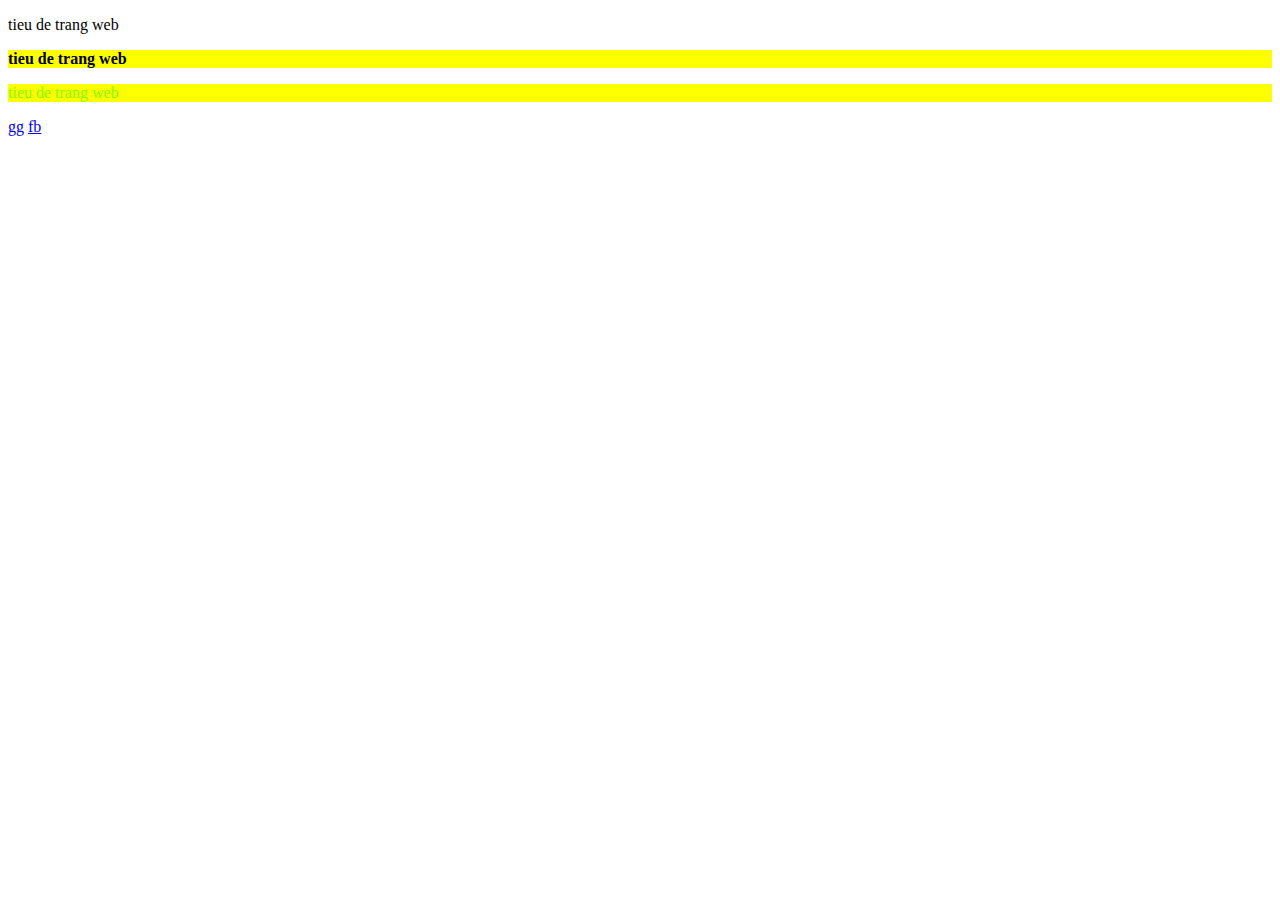
<file: Front-end/Lab1/index.html>
<!DOCTYPE html>
<html lang="en">
  <head>
    <meta charset="UTF-8" />
    <meta http-equiv="X-UA-Compatible" content="IE=edge" />
    <meta name="viewport" content="width=device-width, initial-scale=1.0" />
    <title>Techmaster</title>
    <link rel="stylesheet" href="./style.css">
    <link rel="preconnect" href="https://fonts.gstatic.com">
    <link href="https://fonts.googleapis.com/css2?family=Roboto:wght@100&display=swap" rel="stylesheet">
    <!-- <style>
        h1{
            color: red;
            background: rgb(21, 255, 0);
        }
        .mau-vang{
            background-color: yellow!important;
            font-weight: 800;
        }
        .font-other{
            font-weight: 400;
        }
        #classic-color{
            color: violet;
        }
    </style> -->
  </head>
  <body>
    <!-- <p>this <strong>is</strong> p tag</p>
    <h1>day la the tieu de</h1>
    <h2>day la the tieu de</h2>
    <h3>day la the tieu de</h3>
    <h4>day la the tieu de</h4>
    <h5>day la the tieu de</h5>
    <h6>day la the tieu de</h6> -->

    <!-- <p>day la the block</p>
    <p class="the-a the-a2">day la the block</p>
    <span>day la the inline</span><br />
    <hr />
    <span>day la the inline</span>
    <img alt="day la anh demo" src="images/1.jpg" /> -->

    <!-- <ul>
        <li>item 1</li>
        <li>item 2</li>
        <li>item 3</li>
    </ul>
    <p></p>
    <ol type="I">
        <li>item 1</li>
        <li>item 2</li>
        <li>item 3</li>
    </ol> -->

    <!-- <h1>Don xin nghi hoc</h1>
    <a href="https://www.facebook.com/"><b>Nguyen Xuan Lam</b></a>
    <span>lop: Front-end 16</span>
    <div>
        <p>Số liệu Bảo hiểm xã hội Việt Nam công bố sáng 16/4, cả nước có hơn 226.500 người hưởng bảo hiểm xã hội một lần; tăng hơn 46.400 người so với cùng kỳ năm 2020. Nguyên nhân chủ yếu là đại dịch kéo dài hơn một năm, nhiều lao động nghỉ việc, mất việc. Một số tỉnh có số người hưởng BHXH một lần tăng cao như Quảng Nam, Đà Nẵng...</p>
        <p>Số liệu Bảo hiểm xã hội Việt Nam công bố sáng 16/4, cả nước có hơn 226.500 người hưởng bảo hiểm xã hội một lần; tăng hơn 46.400 người so với cùng kỳ năm 2020. Nguyên nhân chủ yếu là đại dịch kéo dài hơn một năm, nhiều lao động nghỉ việc, mất việc. Một số tỉnh có số người hưởng BHXH một lần tăng cao như Quảng Nam, Đà Nẵng...</p> -->

        <p>tieu de trang web</p>
        <p class="mau-vang">tieu de trang web</p>
        <p class="mau-vang font-other" id="classic-color" style="color: chartreuse!important;">tieu de trang web</p>

        <a href="google.com">gg</a>
        <a href="fb.com">fb</a>
    </div>
  </body>
</html>
</file>
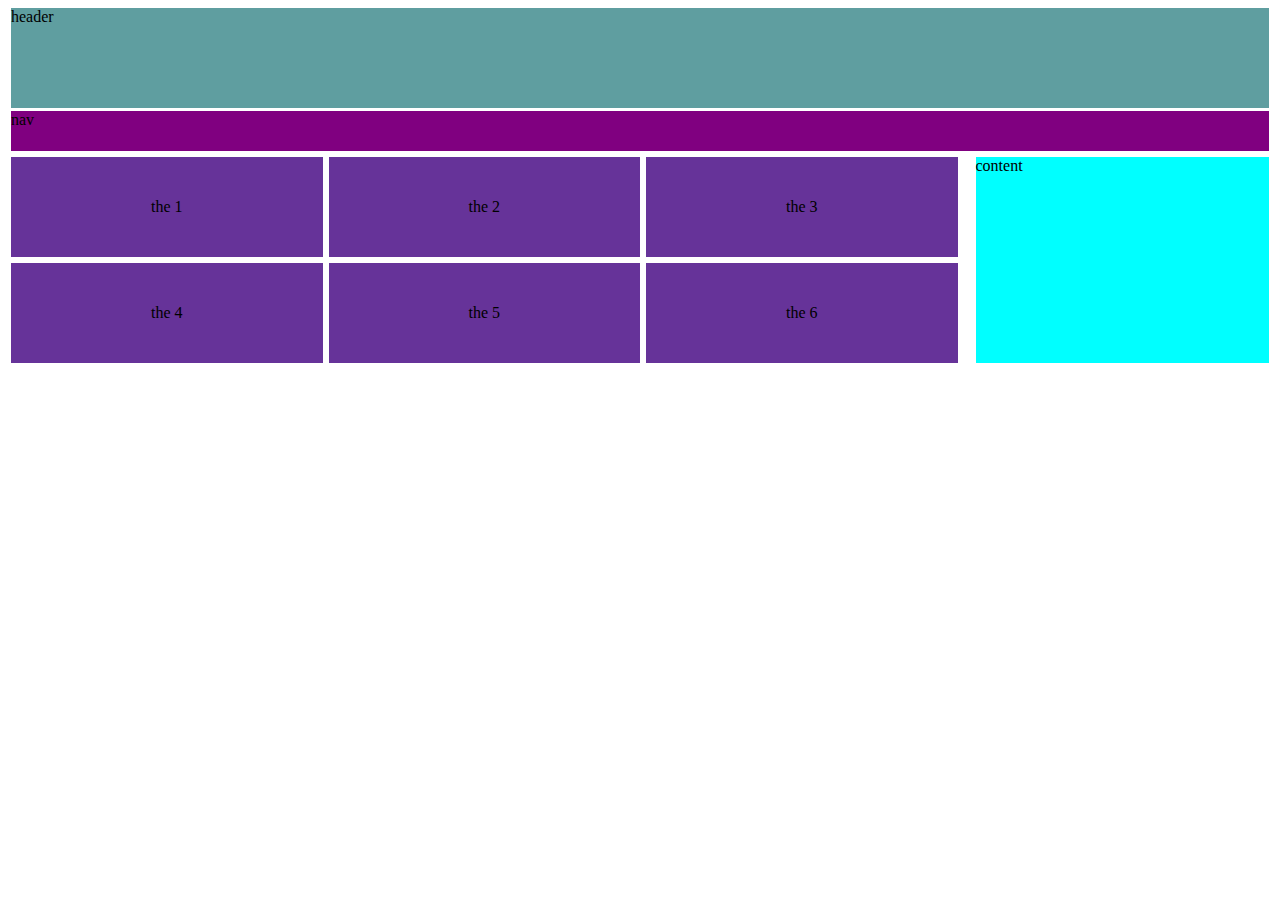
<file: Front-end/Lab2/index.html>
<!DOCTYPE html>
<html lang="en">
  <head>
    <meta charset="UTF-8" />
    <meta http-equiv="X-UA-Compatible" content="IE=edge" />
    <meta name="viewport" content="width=device-width, initial-scale=1.0" />
    <link rel="stylesheet" href="style.css" />
    <title>Document</title>
  </head>
  <body>
      <div class="header">
          header
      </div>
      <div class="nav">
          nav
      </div>
    <div class="main">
      <div class="wrap">
        <div class="item">the 1</div>
        <div class="item">the 2</div>
        <div class="item">the 3</div>
        <div class="item">the 4</div>
        <div class="item">the 5</div>
        <div class="item">the 6</div>
      </div>

      <div class="aside">content</div>
    </div>
  </body>
</html>
</file>
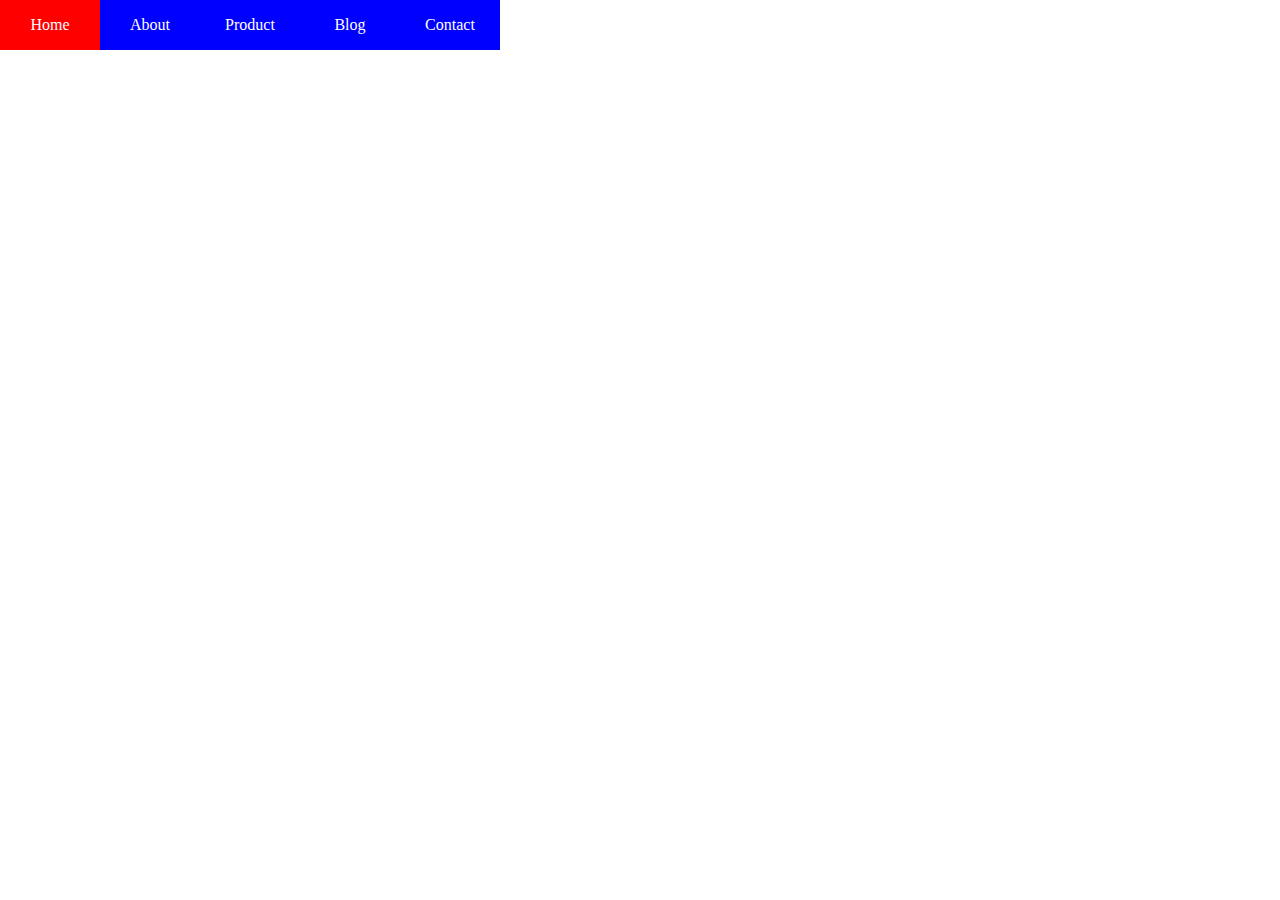
<file: Front-end/lab3/index.html>
<!DOCTYPE html>
<html lang="en">
<head>
    <meta charset="UTF-8">
    <meta http-equiv="X-UA-Compatible" content="IE=edge">
    <meta name="viewport" content="width=device-width, initial-scale=1.0">
    <title>Document</title>
    <link rel="stylesheet" href="style.css">
</head>
<body>
    <div>
        <ul class="main-menu">
            <li class="main-item center">Home</li>
            <li class="main-item center">About</li>
            <li class="main-item center">Product
                <ul class="main-sub-menu-level-1">
                    <li class="sub-menu-level-1 center">Item 1</li>
                    <li class="sub-menu-level-1 center">Item 2
                        <ul class="main-sub-menu-level-2">
                            <li class="Sub-menu-level-2">Sub Item 1</li>
                            <li class="Sub-menu-level-2">Sub Item 2</li>
                            <li class="Sub-menu-level-2">Sub Item 3</li>
                            <li class="Sub-menu-level-2">Sub Item 4</li>
                            <li class="Sub-menu-level-2">Sub Item 5</li>
                        </ul>
                    </li>
                    <li class="sub-menu-level-1 center">Item 3</li>
                </ul>
            </li>
            <li class="main-item center">Blog</li>
            <li class="main-item center">Contact</li>
        </ul>
    </div>
</body>
</html>
</file>
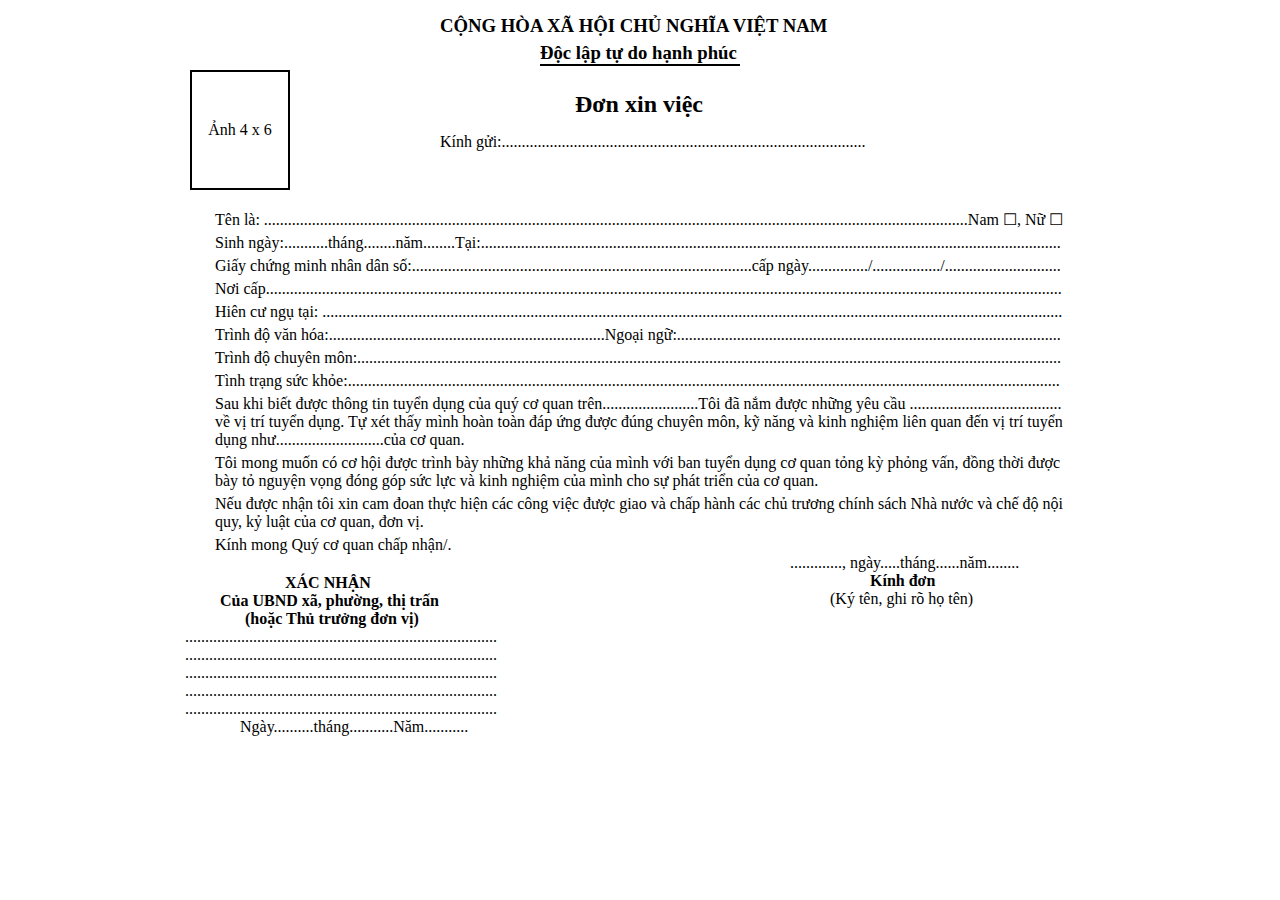
<file: Front-end/Lab1/Excersise/index.html>
<!DOCTYPE html>
<html lang="en">
  <head>
    <meta charset="UTF-8" />
    <meta http-equiv="X-UA-Compatible" content="IE=edge" />
    <meta name="viewport" content="width=device-width, initial-scale=1.0" />
    <title>Document</title>
    <link rel="stylesheet" href="style.css" />
  </head>
  <body>
    <div class="wrapper">
      <div class="header flex">
        <div class="image-left">
          <table>
            <td>Ảnh 4 x 6</td>
          </table>
        </div>
        <div class="top-right">
          <h3 class="h1">CỘNG HÒA XÃ HỘI CHỦ NGHĨA VIỆT NAM</h3>
          <h3 class="h2">Độc lập tự do hạnh phúc</h3>
          <div class="gach-chan"></div>
          <h2>Đơn xin việc</h2>
          <p>
            Kính
            gửi:...........................................................................................
          </p>
        </div>
      </div>
      <div class="main">
        <p>
          Tên là:
          ................................................................................................................................................................................Nam
          ☐, Nữ ☐
        </p>
        <p>
          Sinh
          ngày:...........tháng........năm........Tại:.................................................................................................................................................
        </p>
        <p>
          Giấy chứng minh nhân dân
          số:.....................................................................................cấp
          ngày.............../................./.............................
        </p>
        <p>
          Nơi
          cấp.......................................................................................................................................................................................................
        </p>
        <p>
          Hiên cư ngụ tại:
          .........................................................................................................................................................................................
        </p>
        <p>
          Trình độ văn
          hóa:.....................................................................Ngoại
          ngữ:................................................................................................
        </p>
        <p>
          Trình độ chuyên
          môn:................................................................................................................................................................................
        </p>
        <p>
          Tình trạng sức
          khỏe:..................................................................................................................................................................................
        </p>
        <p>
          Sau khi biết được thông tin tuyển dụng của quý cơ quan
          trên........................Tôi đã nắm được những yêu cầu
          ...................................... về vị trí tuyển dụng. Tự xét
          thấy mình hoàn toàn đáp ứng được đúng chuyên môn, kỹ năng và kinh
          nghiệm liên quan đến vị trí tuyển dụng
          như...........................của cơ quan.
        </p>
        <p>
          Tôi mong muốn có cơ hội được trình bày những khả năng của mình với ban
          tuyển dụng cơ quan tỏng kỳ phỏng vấn, đồng thời được bày tỏ nguyện
          vọng đóng góp sức lực và kinh nghiệm của mình cho sự phát triển của cơ
          quan.
        </p>
        <p>
          Nếu được nhận tôi xin cam đoan thực hiện các công việc được giao và
          chấp hành các chủ trương chính sách Nhà nước và chế độ nội quy, kỷ
          luật của cơ quan, đơn vị.
        </p>
        <p>Kính mong Quý cơ quan chấp nhận/.</p>
      </div>
      <div class="footer flex">
        <div class="footer-left">
          <p class="h11">XÁC NHẬN</p>
          <p class="h22">Của UBND xã, phường, thị trấn</p>
          <p class="h33">(hoặc Thủ trưởng đơn vị)</p>
          <p>
            ..............................................................................
          </p>
          <p>
            ..............................................................................
          </p>
          <p>
            ..............................................................................
          </p>
          <p>
            ..............................................................................
          </p>
          <p>
            ..............................................................................
          </p>
          <p class="h44">Ngày..........tháng...........Năm...........</p>
        </div>
        <div class="footer-right">
          <p>............., ngày.....tháng......năm........</p>
          <p class="h55">Kính đơn</p>
          <p class="h66">(Ký tên, ghi rõ họ tên)</p>
        </div>
      </div>
    </div>
  </body>
</html>
</file>
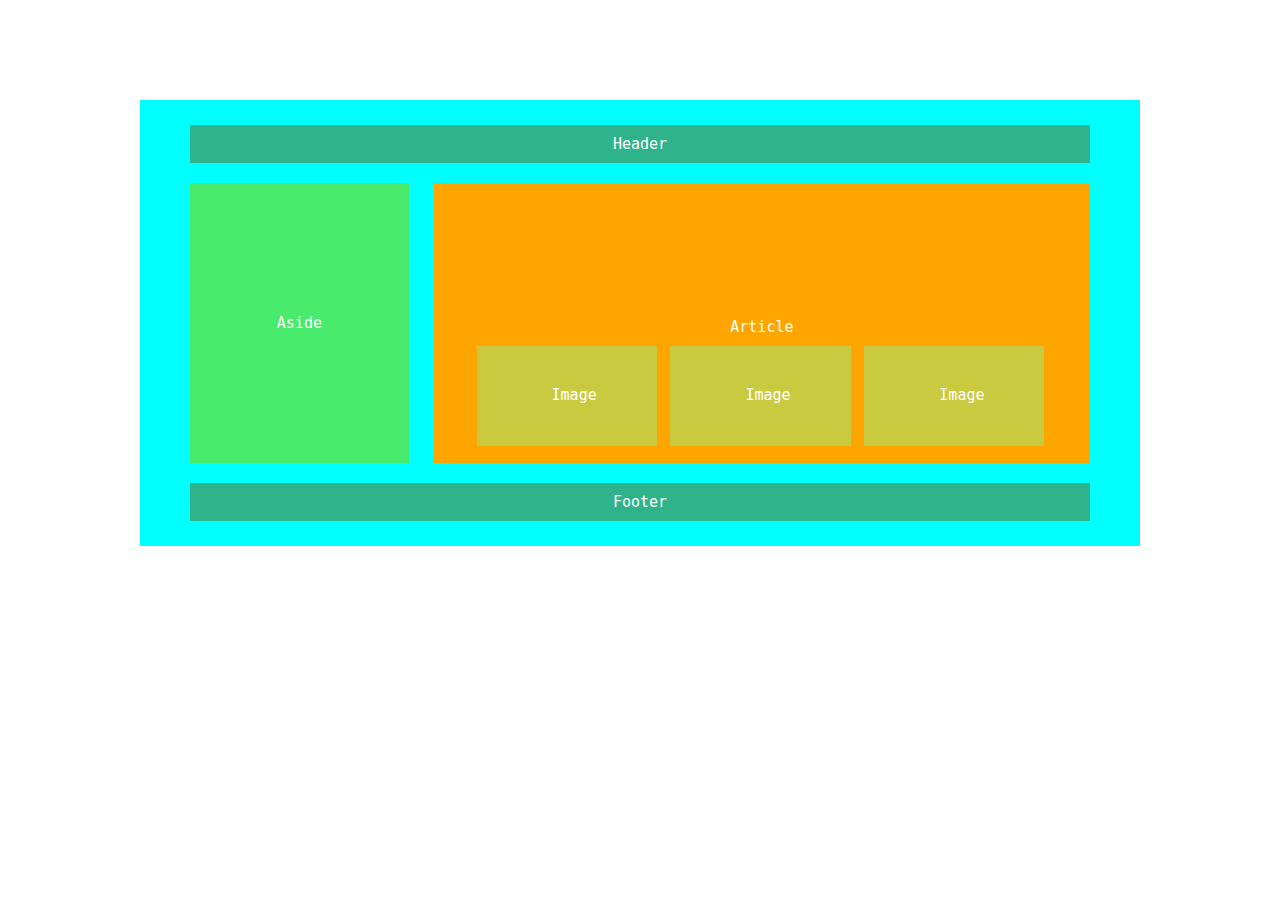
<file: Front-end/Lab2/Excersise/index.html>
<!DOCTYPE html>
<html lang="en">
  <head>
    <meta charset="UTF-8" />
    <meta http-equiv="X-UA-Compatible" content="IE=edge" />
    <meta name="viewport" content="width=device-width, initial-scale=1.0" />
    <title>Document</title>
    <link rel="stylesheet" href="style.css" />
  </head>
  <body>
    <div class="container">
      <div class="header">
        <code>Header</code>
      </div>
      <div class="main">
        <div class="aside center">
          <code>Aside</code>
        </div>
        <div class="article">
          <code class="center">Article</code>
          <div class="image">
            <div class="image-item center"><code>Image</code></div>
            <div class="image-item center"><code>Image</code></div>
            <div class="image-item center"><code>Image</code></div>
          </div>
        </div>
      </div>
      <div class="footer">
        <code>Footer</code>
      </div>
    </div>
  </body>
</html>
</file>
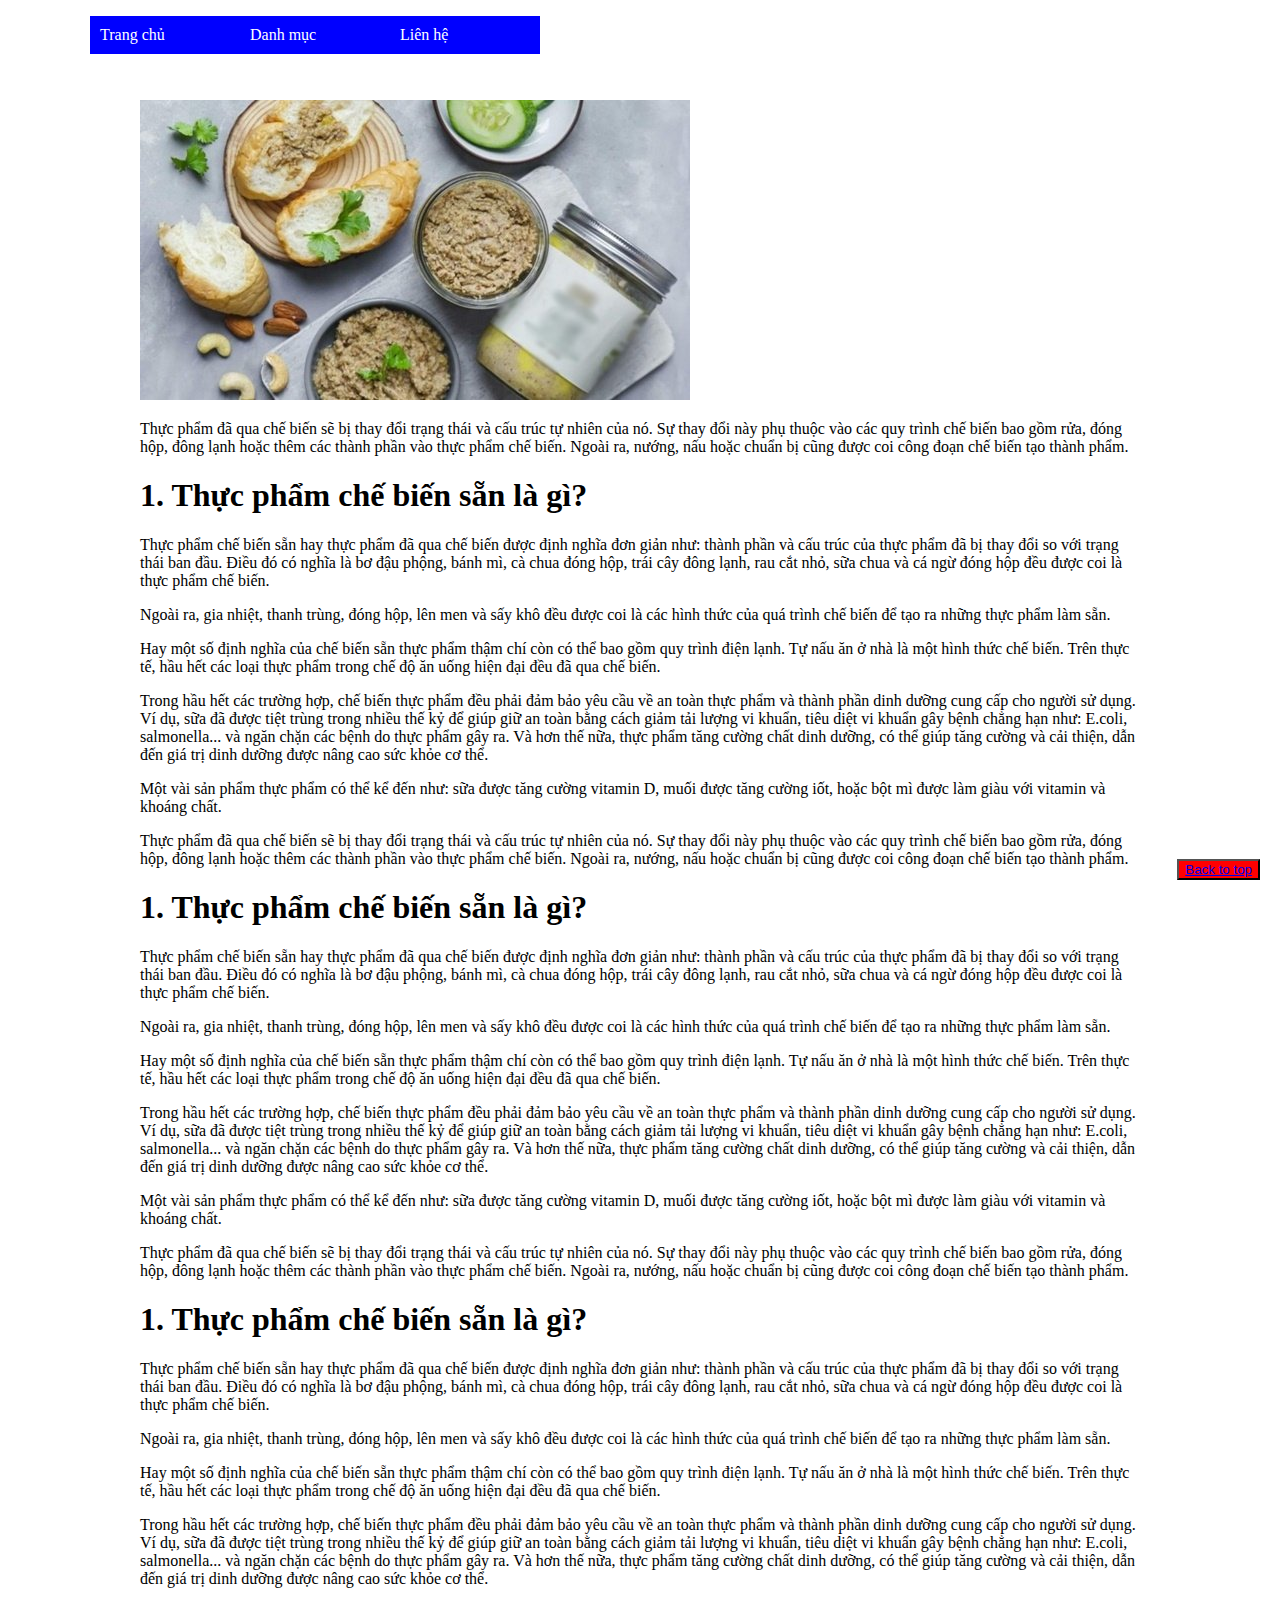
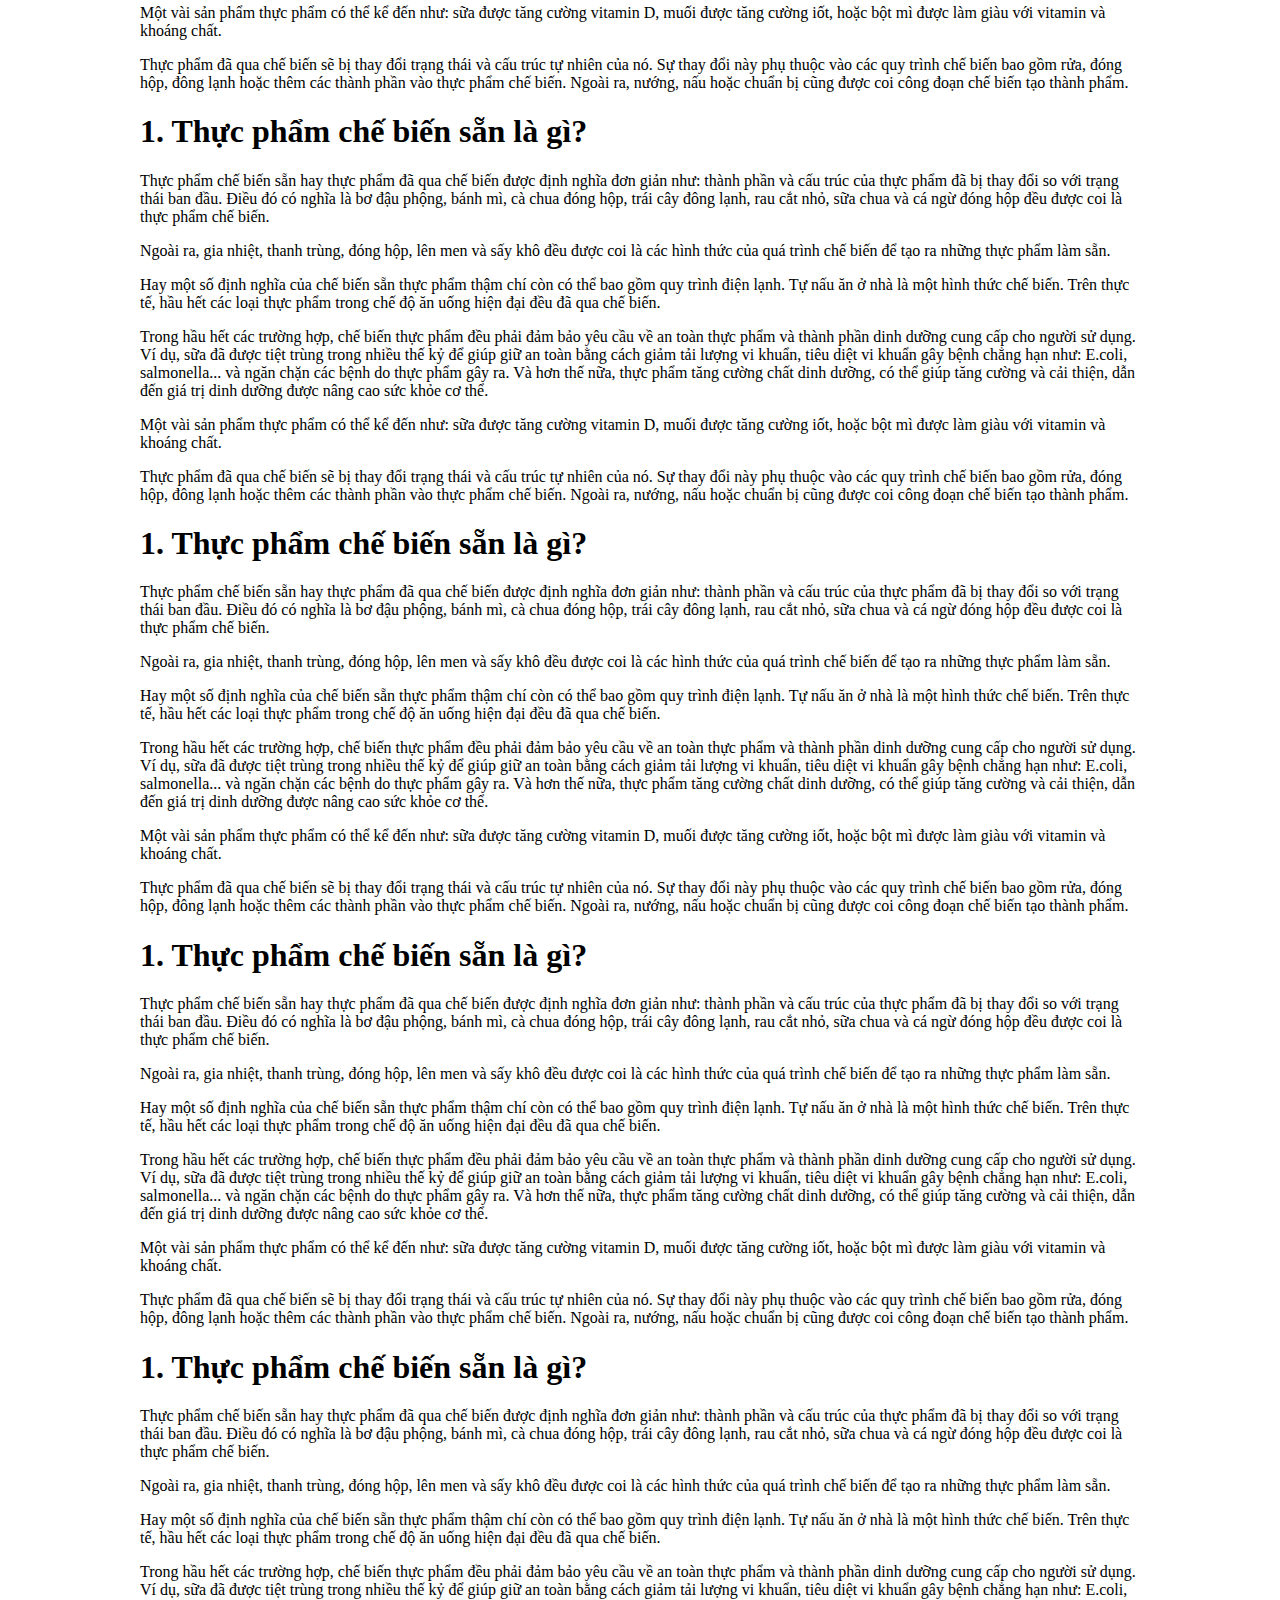
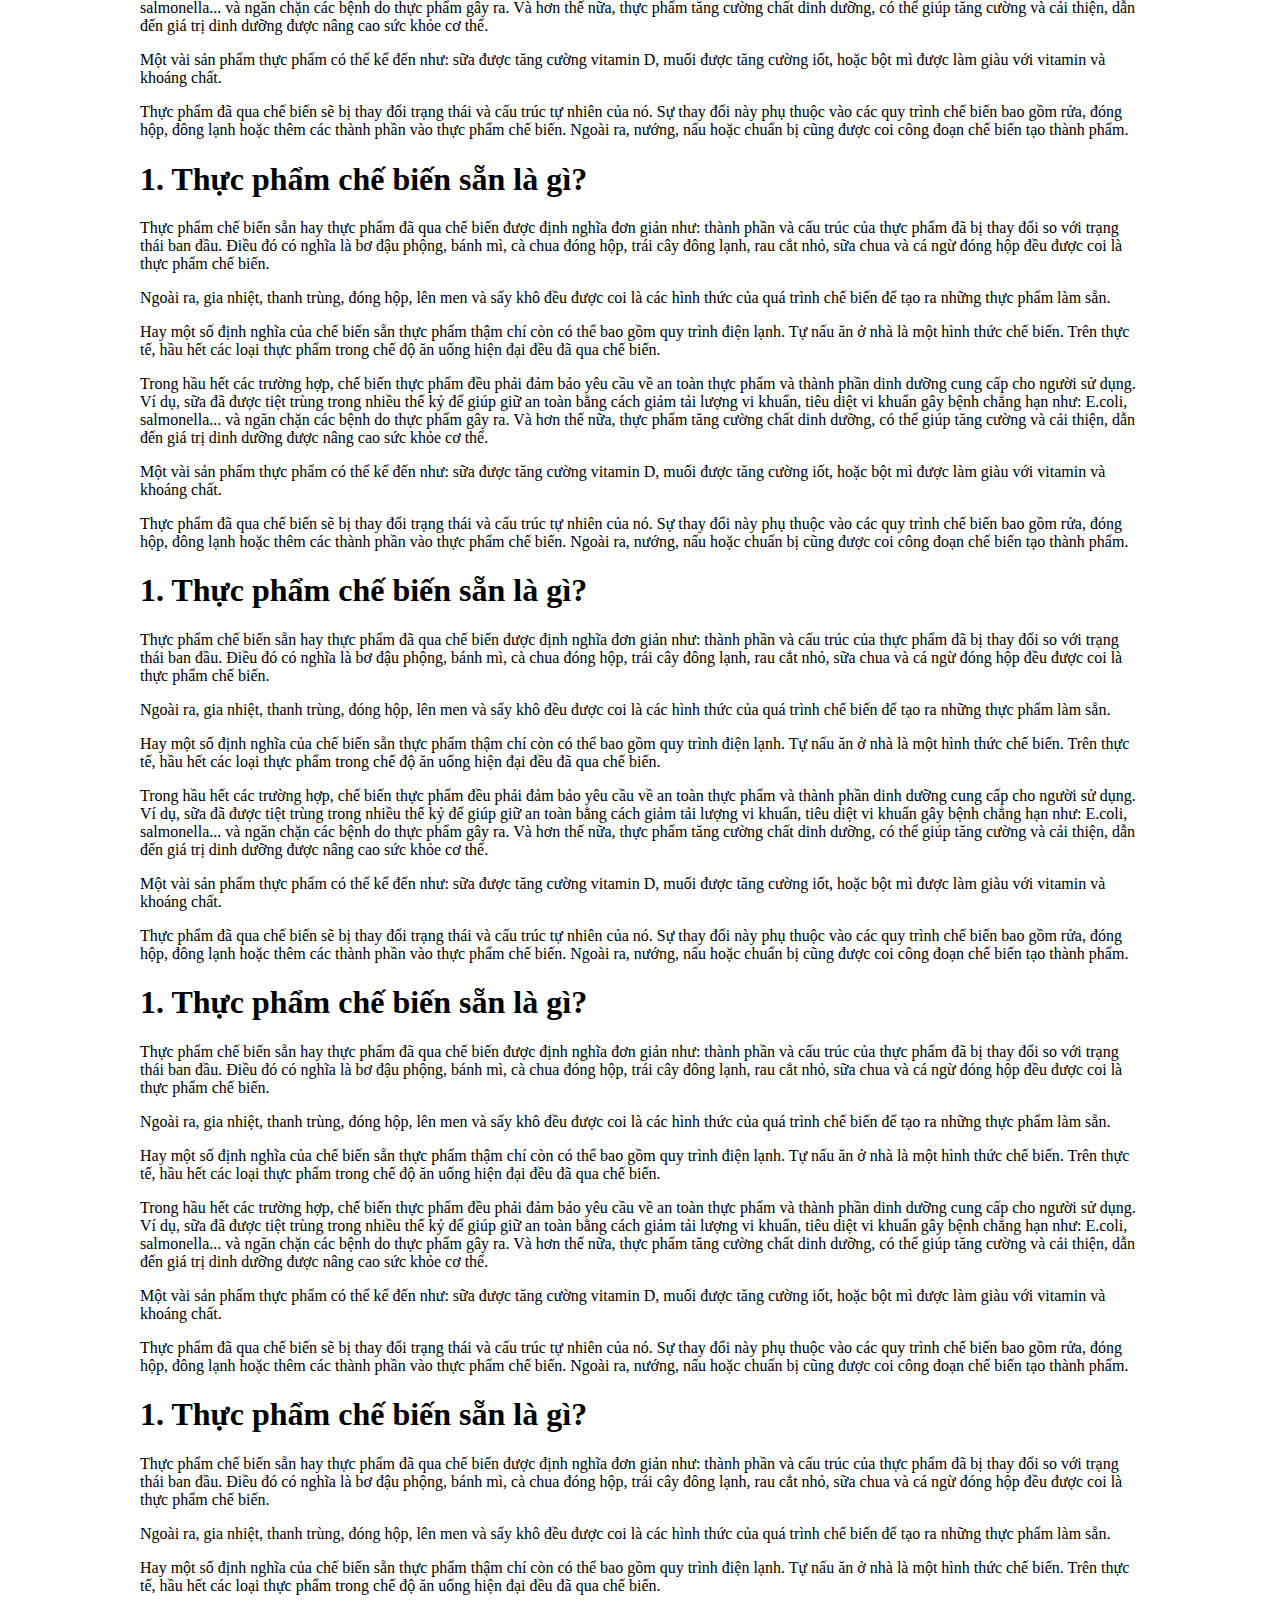
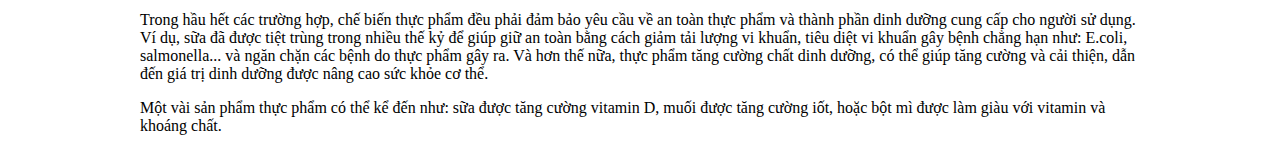
<file: Front-end/lab3/Excersise/index.html>
<!DOCTYPE html>
<html lang="en">
  <head>
    <meta charset="UTF-8" />
    <meta http-equiv="X-UA-Compatible" content="IE=edge" />
    <meta name="viewport" content="width=device-width, initial-scale=1.0" />
    <title>Document</title>
    <link rel="stylesheet" href="./style.css" />
  </head>
  <body>
    <div id="1" class="wrapper">
      <div class="menu-top">
        <ul class="menu">
          <li class="menu-item">
            <a href="index.html" class="menu-link active">Trang chủ</a>
          </li>
          <li class="menu-item">
            <a href="category.html" class="menu-link">Danh mục</a>
            <ul class="sub-menu">
              <li class="sub-item">
                <a href="" class="sub-link">Quần áo</a>
                <ul class="sub-menu">
                  <li class="sub-item">
                    <a href="" class="sub-link">T-Shirt</a>
                    <ul class="sub-menu">
                      <li class="sub-item">
                        <a href="" class="sub-link">T-Shirt-1</a>
                      </li>
                      <li class="sub-item">
                        <a href="" class="sub-link">T-Shirt-2</a>
                      </li>
                      <li class="sub-item">
                        <a href="" class="sub-link">T-shirt-3</a>
                      </li>
                    </ul>
                  </li>
                  <li class="sub-item">
                    <a href="" class="sub-link">Hat</a>
                    <ul class="sub-menu">
                      <li class="sub-item">
                        <a href="" class="sub-link">Hat-1</a>
                      </li>
                      <li class="sub-item">
                        <a href="" class="sub-link">Hat-2</a>
                      </li>
                      <li class="sub-item">
                        <a href="" class="sub-link">Hat-3</a>
                      </li>
                    </ul>
                  </li>
                  <li class="sub-item">
                    <a href="" class="sub-link">Dress</a>
                    <ul class="sub-menu">
                      <li class="sub-item">
                        <a href="" class="sub-link">Dress-1</a>
                      </li>
                      <li class="sub-item">
                        <a href="" class="sub-link">Dress-2</a>
                      </li>
                      <li class="sub-item">
                        <a href="" class="sub-link">Dress-3</a>
                      </li>
                    </ul>
                  </li>
                </ul>
              </li>
              <li class="sub-item">
                <a href="" class="sub-link">Giày dép</a>
              </li>
              <li class="sub-item">
                <a href="" class="sub-link">Phụ kiện</a>
              </li>
            </ul>
          </li>
          <li class="menu-item">
            <a href="contact.html" class="menu-link">Liên hệ</a>
          </li>
        </ul>
      </div>
      <div class="menu-nd">
        <img
          src="Images/20200926_154848_576276_pateminhchay.max-800x800.jpg"
          alt=""
        />
        <p>
          Thực phẩm đã qua chế biến sẽ bị thay đổi trạng thái và cấu trúc tự
          nhiên của nó. Sự thay đổi này phụ thuộc vào các quy trình chế biến bao
          gồm rửa, đóng hộp, đông lạnh hoặc thêm các thành phần vào thực phẩm
          chế biến. Ngoài ra, nướng, nấu hoặc chuẩn bị cũng được coi công đoạn
          chế biến tạo thành phẩm.
        </p>
        <h1>1. Thực phẩm chế biến sẵn là gì?</h1>
        <p>
          Thực phẩm chế biến sẵn hay thực phẩm đã qua chế biến được định nghĩa
          đơn giản như: thành phần và cấu trúc của thực phẩm đã bị thay đổi so
          với trạng thái ban đầu. Điều đó có nghĩa là bơ đậu phộng, bánh mì, cà
          chua đóng hộp, trái cây đông lạnh, rau cắt nhỏ, sữa chua và cá ngừ
          đóng hộp đều được coi là thực phẩm chế biến.
        </p>
        <p>
          Ngoài ra, gia nhiệt, thanh trùng, đóng hộp, lên men và sấy khô đều
          được coi là các hình thức của quá trình chế biến để tạo ra những thực
          phẩm làm sẵn.
        </p>
        <p>
          Hay một số định nghĩa của chế biến sẵn thực phẩm thậm chí còn có thể
          bao gồm quy trình điện lạnh. Tự nấu ăn ở nhà là một hình thức chế
          biến. Trên thực tế, hầu hết các loại thực phẩm trong chế độ ăn uống
          hiện đại đều đã qua chế biến.
        </p>
        <p>
          Trong hầu hết các trường hợp, chế biến thực phẩm đều phải đảm bảo yêu
          cầu về an toàn thực phẩm và thành phần dinh dưỡng cung cấp cho người
          sử dụng. Ví dụ, sữa đã được tiệt trùng trong nhiều thế kỷ để giúp giữ
          an toàn bằng cách giảm tải lượng vi khuẩn, tiêu diệt vi khuẩn gây bệnh
          chẳng hạn như: E.coli, salmonella... và ngăn chặn các bệnh do thực
          phẩm gây ra. Và hơn thế nữa, thực phẩm tăng cường chất dinh dưỡng, có
          thể giúp tăng cường và cải thiện, dẫn đến giá trị dinh dưỡng được nâng
          cao sức khỏe cơ thể.
        </p>
        <p>
          Một vài sản phẩm thực phẩm có thể kể đến như: sữa được tăng cường
          vitamin D, muối được tăng cường iốt, hoặc bột mì được làm giàu với
          vitamin và khoáng chất.
        </p>
        <p>
          Thực phẩm đã qua chế biến sẽ bị thay đổi trạng thái và cấu trúc tự
          nhiên của nó. Sự thay đổi này phụ thuộc vào các quy trình chế biến bao
          gồm rửa, đóng hộp, đông lạnh hoặc thêm các thành phần vào thực phẩm
          chế biến. Ngoài ra, nướng, nấu hoặc chuẩn bị cũng được coi công đoạn
          chế biến tạo thành phẩm.
        </p>
        <h1>1. Thực phẩm chế biến sẵn là gì?</h1>
        <p>
          Thực phẩm chế biến sẵn hay thực phẩm đã qua chế biến được định nghĩa
          đơn giản như: thành phần và cấu trúc của thực phẩm đã bị thay đổi so
          với trạng thái ban đầu. Điều đó có nghĩa là bơ đậu phộng, bánh mì, cà
          chua đóng hộp, trái cây đông lạnh, rau cắt nhỏ, sữa chua và cá ngừ
          đóng hộp đều được coi là thực phẩm chế biến.
        </p>
        <p>
          Ngoài ra, gia nhiệt, thanh trùng, đóng hộp, lên men và sấy khô đều
          được coi là các hình thức của quá trình chế biến để tạo ra những thực
          phẩm làm sẵn.
        </p>
        <p>
          Hay một số định nghĩa của chế biến sẵn thực phẩm thậm chí còn có thể
          bao gồm quy trình điện lạnh. Tự nấu ăn ở nhà là một hình thức chế
          biến. Trên thực tế, hầu hết các loại thực phẩm trong chế độ ăn uống
          hiện đại đều đã qua chế biến.
        </p>
        <p>
          Trong hầu hết các trường hợp, chế biến thực phẩm đều phải đảm bảo yêu
          cầu về an toàn thực phẩm và thành phần dinh dưỡng cung cấp cho người
          sử dụng. Ví dụ, sữa đã được tiệt trùng trong nhiều thế kỷ để giúp giữ
          an toàn bằng cách giảm tải lượng vi khuẩn, tiêu diệt vi khuẩn gây bệnh
          chẳng hạn như: E.coli, salmonella... và ngăn chặn các bệnh do thực
          phẩm gây ra. Và hơn thế nữa, thực phẩm tăng cường chất dinh dưỡng, có
          thể giúp tăng cường và cải thiện, dẫn đến giá trị dinh dưỡng được nâng
          cao sức khỏe cơ thể.
        </p>
        <p>
          Một vài sản phẩm thực phẩm có thể kể đến như: sữa được tăng cường
          vitamin D, muối được tăng cường iốt, hoặc bột mì được làm giàu với
          vitamin và khoáng chất.
        </p>
        <p>
          Thực phẩm đã qua chế biến sẽ bị thay đổi trạng thái và cấu trúc tự
          nhiên của nó. Sự thay đổi này phụ thuộc vào các quy trình chế biến bao
          gồm rửa, đóng hộp, đông lạnh hoặc thêm các thành phần vào thực phẩm
          chế biến. Ngoài ra, nướng, nấu hoặc chuẩn bị cũng được coi công đoạn
          chế biến tạo thành phẩm.
        </p>
        <h1>1. Thực phẩm chế biến sẵn là gì?</h1>
        <p>
          Thực phẩm chế biến sẵn hay thực phẩm đã qua chế biến được định nghĩa
          đơn giản như: thành phần và cấu trúc của thực phẩm đã bị thay đổi so
          với trạng thái ban đầu. Điều đó có nghĩa là bơ đậu phộng, bánh mì, cà
          chua đóng hộp, trái cây đông lạnh, rau cắt nhỏ, sữa chua và cá ngừ
          đóng hộp đều được coi là thực phẩm chế biến.
        </p>
        <p>
          Ngoài ra, gia nhiệt, thanh trùng, đóng hộp, lên men và sấy khô đều
          được coi là các hình thức của quá trình chế biến để tạo ra những thực
          phẩm làm sẵn.
        </p>
        <p>
          Hay một số định nghĩa của chế biến sẵn thực phẩm thậm chí còn có thể
          bao gồm quy trình điện lạnh. Tự nấu ăn ở nhà là một hình thức chế
          biến. Trên thực tế, hầu hết các loại thực phẩm trong chế độ ăn uống
          hiện đại đều đã qua chế biến.
        </p>
        <p>
          Trong hầu hết các trường hợp, chế biến thực phẩm đều phải đảm bảo yêu
          cầu về an toàn thực phẩm và thành phần dinh dưỡng cung cấp cho người
          sử dụng. Ví dụ, sữa đã được tiệt trùng trong nhiều thế kỷ để giúp giữ
          an toàn bằng cách giảm tải lượng vi khuẩn, tiêu diệt vi khuẩn gây bệnh
          chẳng hạn như: E.coli, salmonella... và ngăn chặn các bệnh do thực
          phẩm gây ra. Và hơn thế nữa, thực phẩm tăng cường chất dinh dưỡng, có
          thể giúp tăng cường và cải thiện, dẫn đến giá trị dinh dưỡng được nâng
          cao sức khỏe cơ thể.
        </p>
        <p>
          Một vài sản phẩm thực phẩm có thể kể đến như: sữa được tăng cường
          vitamin D, muối được tăng cường iốt, hoặc bột mì được làm giàu với
          vitamin và khoáng chất.
        </p>
        <p>
          Thực phẩm đã qua chế biến sẽ bị thay đổi trạng thái và cấu trúc tự
          nhiên của nó. Sự thay đổi này phụ thuộc vào các quy trình chế biến bao
          gồm rửa, đóng hộp, đông lạnh hoặc thêm các thành phần vào thực phẩm
          chế biến. Ngoài ra, nướng, nấu hoặc chuẩn bị cũng được coi công đoạn
          chế biến tạo thành phẩm.
        </p>
        <h1>1. Thực phẩm chế biến sẵn là gì?</h1>
        <p>
          Thực phẩm chế biến sẵn hay thực phẩm đã qua chế biến được định nghĩa
          đơn giản như: thành phần và cấu trúc của thực phẩm đã bị thay đổi so
          với trạng thái ban đầu. Điều đó có nghĩa là bơ đậu phộng, bánh mì, cà
          chua đóng hộp, trái cây đông lạnh, rau cắt nhỏ, sữa chua và cá ngừ
          đóng hộp đều được coi là thực phẩm chế biến.
        </p>
        <p>
          Ngoài ra, gia nhiệt, thanh trùng, đóng hộp, lên men và sấy khô đều
          được coi là các hình thức của quá trình chế biến để tạo ra những thực
          phẩm làm sẵn.
        </p>
        <p>
          Hay một số định nghĩa của chế biến sẵn thực phẩm thậm chí còn có thể
          bao gồm quy trình điện lạnh. Tự nấu ăn ở nhà là một hình thức chế
          biến. Trên thực tế, hầu hết các loại thực phẩm trong chế độ ăn uống
          hiện đại đều đã qua chế biến.
        </p>
        <p>
          Trong hầu hết các trường hợp, chế biến thực phẩm đều phải đảm bảo yêu
          cầu về an toàn thực phẩm và thành phần dinh dưỡng cung cấp cho người
          sử dụng. Ví dụ, sữa đã được tiệt trùng trong nhiều thế kỷ để giúp giữ
          an toàn bằng cách giảm tải lượng vi khuẩn, tiêu diệt vi khuẩn gây bệnh
          chẳng hạn như: E.coli, salmonella... và ngăn chặn các bệnh do thực
          phẩm gây ra. Và hơn thế nữa, thực phẩm tăng cường chất dinh dưỡng, có
          thể giúp tăng cường và cải thiện, dẫn đến giá trị dinh dưỡng được nâng
          cao sức khỏe cơ thể.
        </p>
        <p>
          Một vài sản phẩm thực phẩm có thể kể đến như: sữa được tăng cường
          vitamin D, muối được tăng cường iốt, hoặc bột mì được làm giàu với
          vitamin và khoáng chất.
        </p>
        <p>
          Thực phẩm đã qua chế biến sẽ bị thay đổi trạng thái và cấu trúc tự
          nhiên của nó. Sự thay đổi này phụ thuộc vào các quy trình chế biến bao
          gồm rửa, đóng hộp, đông lạnh hoặc thêm các thành phần vào thực phẩm
          chế biến. Ngoài ra, nướng, nấu hoặc chuẩn bị cũng được coi công đoạn
          chế biến tạo thành phẩm.
        </p>
        <h1>1. Thực phẩm chế biến sẵn là gì?</h1>
        <p>
          Thực phẩm chế biến sẵn hay thực phẩm đã qua chế biến được định nghĩa
          đơn giản như: thành phần và cấu trúc của thực phẩm đã bị thay đổi so
          với trạng thái ban đầu. Điều đó có nghĩa là bơ đậu phộng, bánh mì, cà
          chua đóng hộp, trái cây đông lạnh, rau cắt nhỏ, sữa chua và cá ngừ
          đóng hộp đều được coi là thực phẩm chế biến.
        </p>
        <p>
          Ngoài ra, gia nhiệt, thanh trùng, đóng hộp, lên men và sấy khô đều
          được coi là các hình thức của quá trình chế biến để tạo ra những thực
          phẩm làm sẵn.
        </p>
        <p>
          Hay một số định nghĩa của chế biến sẵn thực phẩm thậm chí còn có thể
          bao gồm quy trình điện lạnh. Tự nấu ăn ở nhà là một hình thức chế
          biến. Trên thực tế, hầu hết các loại thực phẩm trong chế độ ăn uống
          hiện đại đều đã qua chế biến.
        </p>
        <p>
          Trong hầu hết các trường hợp, chế biến thực phẩm đều phải đảm bảo yêu
          cầu về an toàn thực phẩm và thành phần dinh dưỡng cung cấp cho người
          sử dụng. Ví dụ, sữa đã được tiệt trùng trong nhiều thế kỷ để giúp giữ
          an toàn bằng cách giảm tải lượng vi khuẩn, tiêu diệt vi khuẩn gây bệnh
          chẳng hạn như: E.coli, salmonella... và ngăn chặn các bệnh do thực
          phẩm gây ra. Và hơn thế nữa, thực phẩm tăng cường chất dinh dưỡng, có
          thể giúp tăng cường và cải thiện, dẫn đến giá trị dinh dưỡng được nâng
          cao sức khỏe cơ thể.
        </p>
        <p>
          Một vài sản phẩm thực phẩm có thể kể đến như: sữa được tăng cường
          vitamin D, muối được tăng cường iốt, hoặc bột mì được làm giàu với
          vitamin và khoáng chất.
        </p>
        <p>
          Thực phẩm đã qua chế biến sẽ bị thay đổi trạng thái và cấu trúc tự
          nhiên của nó. Sự thay đổi này phụ thuộc vào các quy trình chế biến bao
          gồm rửa, đóng hộp, đông lạnh hoặc thêm các thành phần vào thực phẩm
          chế biến. Ngoài ra, nướng, nấu hoặc chuẩn bị cũng được coi công đoạn
          chế biến tạo thành phẩm.
        </p>
        <h1>1. Thực phẩm chế biến sẵn là gì?</h1>
        <p>
          Thực phẩm chế biến sẵn hay thực phẩm đã qua chế biến được định nghĩa
          đơn giản như: thành phần và cấu trúc của thực phẩm đã bị thay đổi so
          với trạng thái ban đầu. Điều đó có nghĩa là bơ đậu phộng, bánh mì, cà
          chua đóng hộp, trái cây đông lạnh, rau cắt nhỏ, sữa chua và cá ngừ
          đóng hộp đều được coi là thực phẩm chế biến.
        </p>
        <p>
          Ngoài ra, gia nhiệt, thanh trùng, đóng hộp, lên men và sấy khô đều
          được coi là các hình thức của quá trình chế biến để tạo ra những thực
          phẩm làm sẵn.
        </p>
        <p>
          Hay một số định nghĩa của chế biến sẵn thực phẩm thậm chí còn có thể
          bao gồm quy trình điện lạnh. Tự nấu ăn ở nhà là một hình thức chế
          biến. Trên thực tế, hầu hết các loại thực phẩm trong chế độ ăn uống
          hiện đại đều đã qua chế biến.
        </p>
        <p>
          Trong hầu hết các trường hợp, chế biến thực phẩm đều phải đảm bảo yêu
          cầu về an toàn thực phẩm và thành phần dinh dưỡng cung cấp cho người
          sử dụng. Ví dụ, sữa đã được tiệt trùng trong nhiều thế kỷ để giúp giữ
          an toàn bằng cách giảm tải lượng vi khuẩn, tiêu diệt vi khuẩn gây bệnh
          chẳng hạn như: E.coli, salmonella... và ngăn chặn các bệnh do thực
          phẩm gây ra. Và hơn thế nữa, thực phẩm tăng cường chất dinh dưỡng, có
          thể giúp tăng cường và cải thiện, dẫn đến giá trị dinh dưỡng được nâng
          cao sức khỏe cơ thể.
        </p>
        <p>
          Một vài sản phẩm thực phẩm có thể kể đến như: sữa được tăng cường
          vitamin D, muối được tăng cường iốt, hoặc bột mì được làm giàu với
          vitamin và khoáng chất.
        </p>
        <p>
          Thực phẩm đã qua chế biến sẽ bị thay đổi trạng thái và cấu trúc tự
          nhiên của nó. Sự thay đổi này phụ thuộc vào các quy trình chế biến bao
          gồm rửa, đóng hộp, đông lạnh hoặc thêm các thành phần vào thực phẩm
          chế biến. Ngoài ra, nướng, nấu hoặc chuẩn bị cũng được coi công đoạn
          chế biến tạo thành phẩm.
        </p>
        <h1>1. Thực phẩm chế biến sẵn là gì?</h1>
        <p>
          Thực phẩm chế biến sẵn hay thực phẩm đã qua chế biến được định nghĩa
          đơn giản như: thành phần và cấu trúc của thực phẩm đã bị thay đổi so
          với trạng thái ban đầu. Điều đó có nghĩa là bơ đậu phộng, bánh mì, cà
          chua đóng hộp, trái cây đông lạnh, rau cắt nhỏ, sữa chua và cá ngừ
          đóng hộp đều được coi là thực phẩm chế biến.
        </p>
        <p>
          Ngoài ra, gia nhiệt, thanh trùng, đóng hộp, lên men và sấy khô đều
          được coi là các hình thức của quá trình chế biến để tạo ra những thực
          phẩm làm sẵn.
        </p>
        <p>
          Hay một số định nghĩa của chế biến sẵn thực phẩm thậm chí còn có thể
          bao gồm quy trình điện lạnh. Tự nấu ăn ở nhà là một hình thức chế
          biến. Trên thực tế, hầu hết các loại thực phẩm trong chế độ ăn uống
          hiện đại đều đã qua chế biến.
        </p>
        <p>
          Trong hầu hết các trường hợp, chế biến thực phẩm đều phải đảm bảo yêu
          cầu về an toàn thực phẩm và thành phần dinh dưỡng cung cấp cho người
          sử dụng. Ví dụ, sữa đã được tiệt trùng trong nhiều thế kỷ để giúp giữ
          an toàn bằng cách giảm tải lượng vi khuẩn, tiêu diệt vi khuẩn gây bệnh
          chẳng hạn như: E.coli, salmonella... và ngăn chặn các bệnh do thực
          phẩm gây ra. Và hơn thế nữa, thực phẩm tăng cường chất dinh dưỡng, có
          thể giúp tăng cường và cải thiện, dẫn đến giá trị dinh dưỡng được nâng
          cao sức khỏe cơ thể.
        </p>
        <p>
          Một vài sản phẩm thực phẩm có thể kể đến như: sữa được tăng cường
          vitamin D, muối được tăng cường iốt, hoặc bột mì được làm giàu với
          vitamin và khoáng chất.
        </p>
        <p>
          Thực phẩm đã qua chế biến sẽ bị thay đổi trạng thái và cấu trúc tự
          nhiên của nó. Sự thay đổi này phụ thuộc vào các quy trình chế biến bao
          gồm rửa, đóng hộp, đông lạnh hoặc thêm các thành phần vào thực phẩm
          chế biến. Ngoài ra, nướng, nấu hoặc chuẩn bị cũng được coi công đoạn
          chế biến tạo thành phẩm.
        </p>
        <h1>1. Thực phẩm chế biến sẵn là gì?</h1>
        <p>
          Thực phẩm chế biến sẵn hay thực phẩm đã qua chế biến được định nghĩa
          đơn giản như: thành phần và cấu trúc của thực phẩm đã bị thay đổi so
          với trạng thái ban đầu. Điều đó có nghĩa là bơ đậu phộng, bánh mì, cà
          chua đóng hộp, trái cây đông lạnh, rau cắt nhỏ, sữa chua và cá ngừ
          đóng hộp đều được coi là thực phẩm chế biến.
        </p>
        <p>
          Ngoài ra, gia nhiệt, thanh trùng, đóng hộp, lên men và sấy khô đều
          được coi là các hình thức của quá trình chế biến để tạo ra những thực
          phẩm làm sẵn.
        </p>
        <p>
          Hay một số định nghĩa của chế biến sẵn thực phẩm thậm chí còn có thể
          bao gồm quy trình điện lạnh. Tự nấu ăn ở nhà là một hình thức chế
          biến. Trên thực tế, hầu hết các loại thực phẩm trong chế độ ăn uống
          hiện đại đều đã qua chế biến.
        </p>
        <p>
          Trong hầu hết các trường hợp, chế biến thực phẩm đều phải đảm bảo yêu
          cầu về an toàn thực phẩm và thành phần dinh dưỡng cung cấp cho người
          sử dụng. Ví dụ, sữa đã được tiệt trùng trong nhiều thế kỷ để giúp giữ
          an toàn bằng cách giảm tải lượng vi khuẩn, tiêu diệt vi khuẩn gây bệnh
          chẳng hạn như: E.coli, salmonella... và ngăn chặn các bệnh do thực
          phẩm gây ra. Và hơn thế nữa, thực phẩm tăng cường chất dinh dưỡng, có
          thể giúp tăng cường và cải thiện, dẫn đến giá trị dinh dưỡng được nâng
          cao sức khỏe cơ thể.
        </p>
        <p>
          Một vài sản phẩm thực phẩm có thể kể đến như: sữa được tăng cường
          vitamin D, muối được tăng cường iốt, hoặc bột mì được làm giàu với
          vitamin và khoáng chất.
        </p>
        <p>
          Thực phẩm đã qua chế biến sẽ bị thay đổi trạng thái và cấu trúc tự
          nhiên của nó. Sự thay đổi này phụ thuộc vào các quy trình chế biến bao
          gồm rửa, đóng hộp, đông lạnh hoặc thêm các thành phần vào thực phẩm
          chế biến. Ngoài ra, nướng, nấu hoặc chuẩn bị cũng được coi công đoạn
          chế biến tạo thành phẩm.
        </p>
        <h1>1. Thực phẩm chế biến sẵn là gì?</h1>
        <p>
          Thực phẩm chế biến sẵn hay thực phẩm đã qua chế biến được định nghĩa
          đơn giản như: thành phần và cấu trúc của thực phẩm đã bị thay đổi so
          với trạng thái ban đầu. Điều đó có nghĩa là bơ đậu phộng, bánh mì, cà
          chua đóng hộp, trái cây đông lạnh, rau cắt nhỏ, sữa chua và cá ngừ
          đóng hộp đều được coi là thực phẩm chế biến.
        </p>
        <p>
          Ngoài ra, gia nhiệt, thanh trùng, đóng hộp, lên men và sấy khô đều
          được coi là các hình thức của quá trình chế biến để tạo ra những thực
          phẩm làm sẵn.
        </p>
        <p>
          Hay một số định nghĩa của chế biến sẵn thực phẩm thậm chí còn có thể
          bao gồm quy trình điện lạnh. Tự nấu ăn ở nhà là một hình thức chế
          biến. Trên thực tế, hầu hết các loại thực phẩm trong chế độ ăn uống
          hiện đại đều đã qua chế biến.
        </p>
        <p>
          Trong hầu hết các trường hợp, chế biến thực phẩm đều phải đảm bảo yêu
          cầu về an toàn thực phẩm và thành phần dinh dưỡng cung cấp cho người
          sử dụng. Ví dụ, sữa đã được tiệt trùng trong nhiều thế kỷ để giúp giữ
          an toàn bằng cách giảm tải lượng vi khuẩn, tiêu diệt vi khuẩn gây bệnh
          chẳng hạn như: E.coli, salmonella... và ngăn chặn các bệnh do thực
          phẩm gây ra. Và hơn thế nữa, thực phẩm tăng cường chất dinh dưỡng, có
          thể giúp tăng cường và cải thiện, dẫn đến giá trị dinh dưỡng được nâng
          cao sức khỏe cơ thể.
        </p>
        <p>
          Một vài sản phẩm thực phẩm có thể kể đến như: sữa được tăng cường
          vitamin D, muối được tăng cường iốt, hoặc bột mì được làm giàu với
          vitamin và khoáng chất.
        </p>
        <p>
          Thực phẩm đã qua chế biến sẽ bị thay đổi trạng thái và cấu trúc tự
          nhiên của nó. Sự thay đổi này phụ thuộc vào các quy trình chế biến bao
          gồm rửa, đóng hộp, đông lạnh hoặc thêm các thành phần vào thực phẩm
          chế biến. Ngoài ra, nướng, nấu hoặc chuẩn bị cũng được coi công đoạn
          chế biến tạo thành phẩm.
        </p>
        <h1>1. Thực phẩm chế biến sẵn là gì?</h1>
        <p>
          Thực phẩm chế biến sẵn hay thực phẩm đã qua chế biến được định nghĩa
          đơn giản như: thành phần và cấu trúc của thực phẩm đã bị thay đổi so
          với trạng thái ban đầu. Điều đó có nghĩa là bơ đậu phộng, bánh mì, cà
          chua đóng hộp, trái cây đông lạnh, rau cắt nhỏ, sữa chua và cá ngừ
          đóng hộp đều được coi là thực phẩm chế biến.
        </p>
        <p>
          Ngoài ra, gia nhiệt, thanh trùng, đóng hộp, lên men và sấy khô đều
          được coi là các hình thức của quá trình chế biến để tạo ra những thực
          phẩm làm sẵn.
        </p>
        <p>
          Hay một số định nghĩa của chế biến sẵn thực phẩm thậm chí còn có thể
          bao gồm quy trình điện lạnh. Tự nấu ăn ở nhà là một hình thức chế
          biến. Trên thực tế, hầu hết các loại thực phẩm trong chế độ ăn uống
          hiện đại đều đã qua chế biến.
        </p>
        <p>
          Trong hầu hết các trường hợp, chế biến thực phẩm đều phải đảm bảo yêu
          cầu về an toàn thực phẩm và thành phần dinh dưỡng cung cấp cho người
          sử dụng. Ví dụ, sữa đã được tiệt trùng trong nhiều thế kỷ để giúp giữ
          an toàn bằng cách giảm tải lượng vi khuẩn, tiêu diệt vi khuẩn gây bệnh
          chẳng hạn như: E.coli, salmonella... và ngăn chặn các bệnh do thực
          phẩm gây ra. Và hơn thế nữa, thực phẩm tăng cường chất dinh dưỡng, có
          thể giúp tăng cường và cải thiện, dẫn đến giá trị dinh dưỡng được nâng
          cao sức khỏe cơ thể.
        </p>
        <p>
          Một vài sản phẩm thực phẩm có thể kể đến như: sữa được tăng cường
          vitamin D, muối được tăng cường iốt, hoặc bột mì được làm giàu với
          vitamin và khoáng chất.
        </p>
        <p>
          Thực phẩm đã qua chế biến sẽ bị thay đổi trạng thái và cấu trúc tự
          nhiên của nó. Sự thay đổi này phụ thuộc vào các quy trình chế biến bao
          gồm rửa, đóng hộp, đông lạnh hoặc thêm các thành phần vào thực phẩm
          chế biến. Ngoài ra, nướng, nấu hoặc chuẩn bị cũng được coi công đoạn
          chế biến tạo thành phẩm.
        </p>
        <h1>1. Thực phẩm chế biến sẵn là gì?</h1>
        <p>
          Thực phẩm chế biến sẵn hay thực phẩm đã qua chế biến được định nghĩa
          đơn giản như: thành phần và cấu trúc của thực phẩm đã bị thay đổi so
          với trạng thái ban đầu. Điều đó có nghĩa là bơ đậu phộng, bánh mì, cà
          chua đóng hộp, trái cây đông lạnh, rau cắt nhỏ, sữa chua và cá ngừ
          đóng hộp đều được coi là thực phẩm chế biến.
        </p>
        <p>
          Ngoài ra, gia nhiệt, thanh trùng, đóng hộp, lên men và sấy khô đều
          được coi là các hình thức của quá trình chế biến để tạo ra những thực
          phẩm làm sẵn.
        </p>
        <p>
          Hay một số định nghĩa của chế biến sẵn thực phẩm thậm chí còn có thể
          bao gồm quy trình điện lạnh. Tự nấu ăn ở nhà là một hình thức chế
          biến. Trên thực tế, hầu hết các loại thực phẩm trong chế độ ăn uống
          hiện đại đều đã qua chế biến.
        </p>
        <p>
          Trong hầu hết các trường hợp, chế biến thực phẩm đều phải đảm bảo yêu
          cầu về an toàn thực phẩm và thành phần dinh dưỡng cung cấp cho người
          sử dụng. Ví dụ, sữa đã được tiệt trùng trong nhiều thế kỷ để giúp giữ
          an toàn bằng cách giảm tải lượng vi khuẩn, tiêu diệt vi khuẩn gây bệnh
          chẳng hạn như: E.coli, salmonella... và ngăn chặn các bệnh do thực
          phẩm gây ra. Và hơn thế nữa, thực phẩm tăng cường chất dinh dưỡng, có
          thể giúp tăng cường và cải thiện, dẫn đến giá trị dinh dưỡng được nâng
          cao sức khỏe cơ thể.
        </p>
        <p>
          Một vài sản phẩm thực phẩm có thể kể đến như: sữa được tăng cường
          vitamin D, muối được tăng cường iốt, hoặc bột mì được làm giàu với
          vitamin và khoáng chất.
        </p>
        <div class="icon">
          <button class="button">
            <a href="#1">Back to top</a>
          </button>
        </div>
      </div>
    </div>
  </body>
</html>
</file>
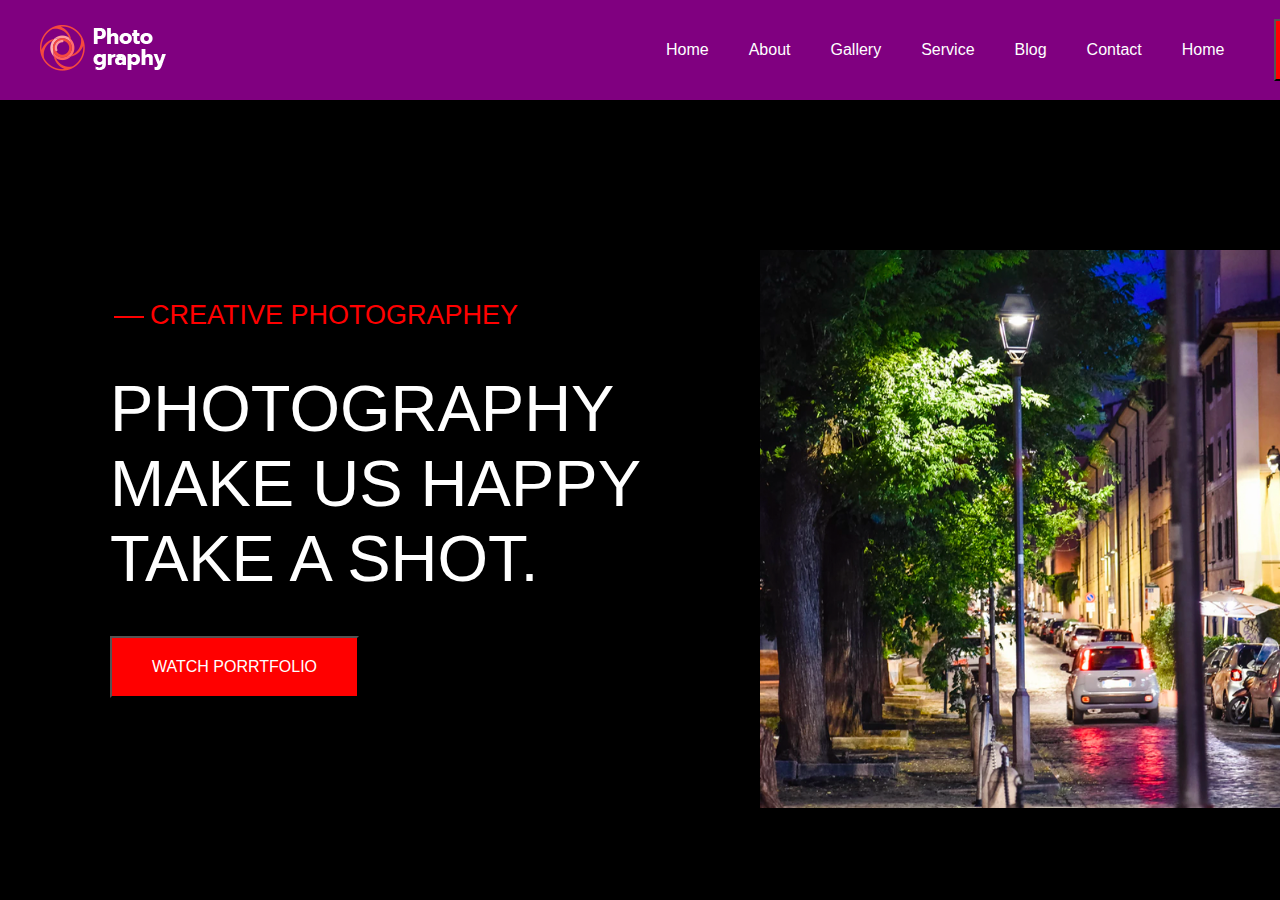
<file: Front-end/lab4/Excersise/index.html>
<!DOCTYPE html>
<html lang="en">
  <head>
    <meta charset="UTF-8" />
    <meta http-equiv="X-UA-Compatible" content="IE=edge" />
    <meta name="viewport" content="width=device-width, initial-scale=1.0" />
    <title>Document</title>
    <link rel="stylesheet" href="style.css" />
    <link
      rel="stylesheet"
      href="https://pro.fontawesome.com/releases/v5.10.0/css/all.css"
      integrity="sha384-AYmEC3Yw5cVb3ZcuHtOA93w35dYTsvhLPVnYs9eStHfGJvOvKxVfELGroGkvsg+p"
      crossorigin="anonymous"
    />
  </head>
  <body>
    <div class="wrapper">
      <div class="header">
        <div class="img-top">
          <img src="images/logo.png" alt="" />
        </div>

        <div class="menu center">
          <ul class="menu-top">
            <li class="menu-item">
              <a href="#">Home</a>
            </li>
            <li class="menu-item">
              <a href="#">About</a>
            </li>
            <li class="menu-item">
              <a href="#">Gallery</a>
            </li>
            <li class="menu-item">
              <a href="#">Service</a>
            </li>
            <li class="menu-item">
              <a href="#">Blog</a>
              <ul class="sub-menu">
                <li class="sub-item">
                  <a href="#">Blog</a>
                </li>
                <li class="sub-item">
                  <a href="#">Blog Details</a>
                </li>
                <li class="sub-item">
                  <a href="#">Element</a>
                </li>
              </ul>
            </li>
            <li class="menu-item">
              <a href="#">Contact</a>
            </li>
            <li class="menu-item">
              <a href="#">Home</a>
            </li>
          </ul>
        </div>

        <div class="contact center">
          <button>CONTACT NOW</button>
        </div>
      </div>

      <div class="main">
        <div class="main-sub">
          <div class="text">CREATIVE PHOTOGRAPHEY</div>
          <div class="text-big">PHOTOGRAPHY MAKE US HAPPY TAKE A SHOT.</div>
          <button>WATCH PORRTFOLIO</button>
        </div>

        <div class="img-main">
          <span class="icon-top"><i class="far fa-book-medical"></i></span>
          <img src="images/gallery2.png" alt="" />
          <div class="content">
            <p class="title">The Last man</p>
            <p class="sub-title">
              Duis aute irure dolor in reprehenderit in voluptate velit.
            </p>
          </div>
          <div class="orange"></div>
        </div>
      </div>
    </div>
  </body>
</html>
</file>
<file: Front-end/Lab1/style.css>
h1 {
  color: red;
  background: rgb(21, 255, 0);
}
.mau-vang {
  background-color: yellow !important;
  font-weight: 800;
}
.font-other {
  font-weight: 400;
}
#classic-color {
  color: violet;
}

.vd{
    display: flex;
    justify-content: center;
    align-items: center;
}
</file>
<file: Front-end/Lab2/style.css>
.header {
    height: 100px;
    background-color: cadetblue;
    margin: 3px;
}
.nav{
    height: 40px;
    background-color: purple;
    margin: 3px;
}
.main {
  display: flex;
}
.wrap {
  display: flex;
  flex-wrap: wrap;
  flex-grow: 3;
}

.wrap div {
  width: 32.3%;
  background: rebeccapurple;
  margin: 3px;
  height: 100px;
  justify-content: center;
  display: flex;
  align-items: center;
}

.aside {
  background: aqua;
  flex-grow: 1;
  margin: 3px;
}
</file>
<file: Front-end/lab3/style.css>
*{
    margin: 0;
    padding: 0;
    box-sizing: border-box;
}

li{
    list-style: none;
}
.main-menu{
    display: flex;
}
li.main-item:hover{
    background: red;
}
.main-item{
    list-style: none;
    width: fit-content;
    min-width: 100px;
    height: 50px;
    background: blue;
    color: white;
    position: relative;
}
.main-sub-menu-level-1{
    position: absolute;
    top: 100%;
    background-color: pink;
    min-width: 100px;
    width: fit-content;

}
li.main-item:hover .main-sub-menu-level-1{
    display: block;
}
.main-sub-menu-level-1{
    display: none;
}
.center{
    display: flex;
    align-items: center;
    justify-content: center;
}
.sub-menu-level-1{
    height: 50px;
}
.main-sub-menu-level-1 .sub-menu-level-1:nth-child(2){
    position: relative;
}
.main-sub-menu-level-2{
    position: absolute;
    top: 0%;
    left: 100%;
    background-color: green;
    min-width: 100px;
}
</file>
<file: Front-end/Lab1/Excersise/style.css>
* {
  margin: 0;
  padding: 0;
  box-sizing: border-box;
}
.wrapper {
  width: 1000px;
  margin: auto;
}

.flex {
  display: flex;
}
.gach-chan {
  height: 1.5px;
  width: 200px;
  background-color: black;
  margin-left: 100px;
}

table {
  border: 2px solid black;
  height: 120px;
  width: 100px;
  text-align: center;
  margin: auto;
}
.image-left {
  width: 20%;
  padding-top: 70px;
}
.top-right {
  padding-left: 100px;
  padding-top: 15px;
}
.top-right .h2 {
  padding-left: 100px;
  margin-top: 5px;
}
.top-right h2 {
  margin-top: 25px;
  margin-left: 135px;
}
.top-right p {
  margin-top: 15px;
}
.main {
  margin-top: 20px;
  padding-left: 75px;
  padding-right: 75px;
}
.main p {
  margin-top: 5px;
}
.footer-left {
  width: 50%;
  margin-top: 20px;
  padding-left: 45px;
}
.h11,
.h22,
.h33 {
  font-weight: bold;
}
.h11 {
  margin-left: 100px;
}
.h22 {
  margin-left: 35px;
}
.h33 {
  margin-left: 60px;
}
.h44 {
  margin-left: 55px;
}

.footer-right {
  width: 50%;
  padding-left: 150px;
}
.h55 {
  font-weight: bold;
  margin-left: 80px;
}
.h66 {
  margin-left: 40px;
}
</file>
<file: Front-end/Lab2/Excersise/style.css>
* {
  margin: 0;
  padding: 0;
  box-sizing: border-box;
  font-size: 15px;
}
body {
  margin-top: 100px;
}
.container {
  width: 1000px;
  background-color: aqua;
  margin: auto;
  padding-top: 25px;
  padding-bottom: 25px;
}
.header {
  background-color: rgb(47, 179, 139);
  text-align: center;
  color: white;
  padding: 10px;
  width: 90%;
  margin: auto;
}
.main {
  display: flex;
  width: 90%;
  margin: auto;
  height: 300px;
}
.center {
  display: flex;
  justify-content: center;
  align-items: center;
}
.aside {
  background-color: rgb(72, 235, 107);
  color: white;
  flex-basis: 25%;
  margin-top: 20px;
}
.article {
  background-color: orange;
  margin-top: 20px;
  flex-basis: 75%;
  margin-left: 25px;
  color: white;
  padding-top: 135px;
}
.image {
  width: 90%;
  /* display: flex; */
  margin-top: 10px;
  margin-left: 5%;
}
.image-item {
  background-color: rgb(202, 202, 64);
  width: 30.5%;
  height: 100px;
  display: inline-block;
  padding-top: 40px;
  padding-left: 75px;
  margin-left: 10px;
}
.footer {
  background-color: rgb(47, 179, 139);
  text-align: center;
  color: white;
  padding: 10px;
  width: 90%;
  margin: auto;
  margin-top: 20px;
}
</file>
<file: Front-end/lab3/Excersise/style.css>
.menu {
  word-spacing: -1ch;
  list-style: none;
  position: fixed;
  top: 0px;
  left: 50px;
}
.menu-item {
  position: relative;
  word-spacing: normal;
  display: inline-block;
  vertical-align: top;
  width: 150px;
}
.menu-link {
  display: block;
  text-decoration: none;
  padding: 10px;
  background: blue;
  color: white;
}
.menu-item:hover .menu-link {
  background: yellow;
  color: black;
}
.menu-item:hover > .sub-menu {
  display: block;
}
.sub-item:hover .sub-link {
  background: pink;
  color: black;
}

/* } */
/* .menu-link:hover {
  background: yellow;
  color: black;
}
.menu-link:hover + .sub-menu {
  display: block;
} */

.sub-menu {
  display: none;
  position: absolute;
  top: 100%;
  left: 0;
  list-style: none;
  background: green;
  padding-left: 0;
  width: 100%;
}

.sub-link {
  display: block;
  padding: 10px;
  color: white;
  text-decoration: none;
}

.sub-item:hover > .sub-link {
  background: red;
  color: black;
}
.sub-item:hover > .sub-menu {
  display: block;
}

.sub-item .sub-menu {
  display: none;
  top: 0;
  left: 100%;
}

p:hover {
  background: pink;
}

.menu-nd{
    margin-top: 100px;
    width: 1000px;
    margin-left: auto;
    margin-right: auto;
}
.button{
    position: fixed;
    right: 20px;
    bottom: 20px;
    background: red;
}
</file>
<file: Front-end/lab4/Excersise/style.css>
* {
  margin: 0;
  padding: 0;
  box-sizing: border-box;
  font-family: -apple-system, BlinkMacSystemFont, "Segoe UI", Roboto,
    "Helvetica Neue", Arial, sans-serif, "Apple Color Emoji", "Segoe UI Emoji",
    "Segoe UI Symbol", "Noto Color Emoji";
}
.wrapper {
  background-color: black;
  color: white;
  height: 900px;
  width: 1535px;
  margin: auto;
}

ul {
  list-style: none;
}

a {
  text-decoration: none;
  color: white;
}
.center {
  display: flex;
  justify-content: center;
  align-items: center;
}
.header {
  display: flex;
  background-color: purple;
  height: 100px;
}
button {
  color: white;
  background: red;
}
.img-top {
  padding-top: 25px;
  padding-left: 40px;
}
.menu-top {
  display: flex;
  font-size: 16px;
  margin-left: 460px;
}
.menu-item {
  margin-left: 40px;
}
.contact {
  margin-left: 50px;
}
.contact button {
  font-size: 16px;
  padding-top: 20px;
  padding-bottom: 20px;
  padding-left: 40px;
  padding-right: 40px;
}
.menu {
  position: relative;
}
.menu-link {
  padding-left: 35px;
}
.sub-menu {
  position: absolute;
  display: none;
  background-color: gray;
  width: 170px;
  top: 61%;
  left: 79%;
  /* padding-top: 20px;
  padding-bottom: 20px;
  padding-left: 10px; */
  padding: 15px;
  line-height: 35px;
}
.menu-item a:hover {
  color: red;
}
.menu-item:hover .sub-menu {
  display: block;
}
.text {
  font-size: 27px;
  margin-top: 200px;
  margin-left: 150px;
  color: red;
  position: relative;
}
.text::before {
  position: absolute;
  content: "";
  width: 30px;
  height: 2px;
  background: red;
  top: 50%;
  left: -7%;
}
.text-big {
  margin-top: 40px;
  margin-left: 110px;
  width: 550px;
  font-size: 65px;
}
.main button {
  margin-top: 40px;
  margin-left: 110px;
  padding: 20px;
  padding-left: 40px;
  padding-right: 40px;
  font-size: 16px;
}
.main {
  display: flex;
}
.img-main {
  margin-top: 150px;
  margin-left: 100px;
  position: relative;
  overflow: hidden;
}
.img-main img {
  width: 600px;
}
button {
  cursor: pointer;
}
button:hover {
  background-color: #b63232;
}
/* Animation */
.orange {
  position: absolute;
  top: 0;
  left: 0;
  width: 100%;
  height: 100%;
  background: #dc1212;
  opacity: 0;
}
.img-main:hover .orange {
  animation: opacity-increa 1.5s forwards;
}

@keyframes opacity-increa {
  0% {
  }
  100% {
    opacity: 0.5;
  }
}

.icon-top {
  position: absolute;
  top: 30px;
  left: -35px;
}
.img-main:hover .icon-top {
  animation: di-tu-trai-sang 1.5s forwards;
}
@keyframes di-tu-trai-sang {
  0% {
  }
  100% {
    position: absolute;
    top: 30px;
    left: 30px;
  }
}
/* // phan title */
.content {
  position: absolute;
  bottom: -90px;
  left: 10px;
  color: #fff;
  margin-bottom: 20px;
  font-weight: 500;
  font-family: "Orelega One", cursive;
}
.img-main:hover .content {
  animation: di-tu-duoi-len 1.5s forwards;
}
@keyframes di-tu-duoi-len {
  0% {
  }
  100% {
    position: absolute;
    bottom: 10px;
  }
}
</file>
